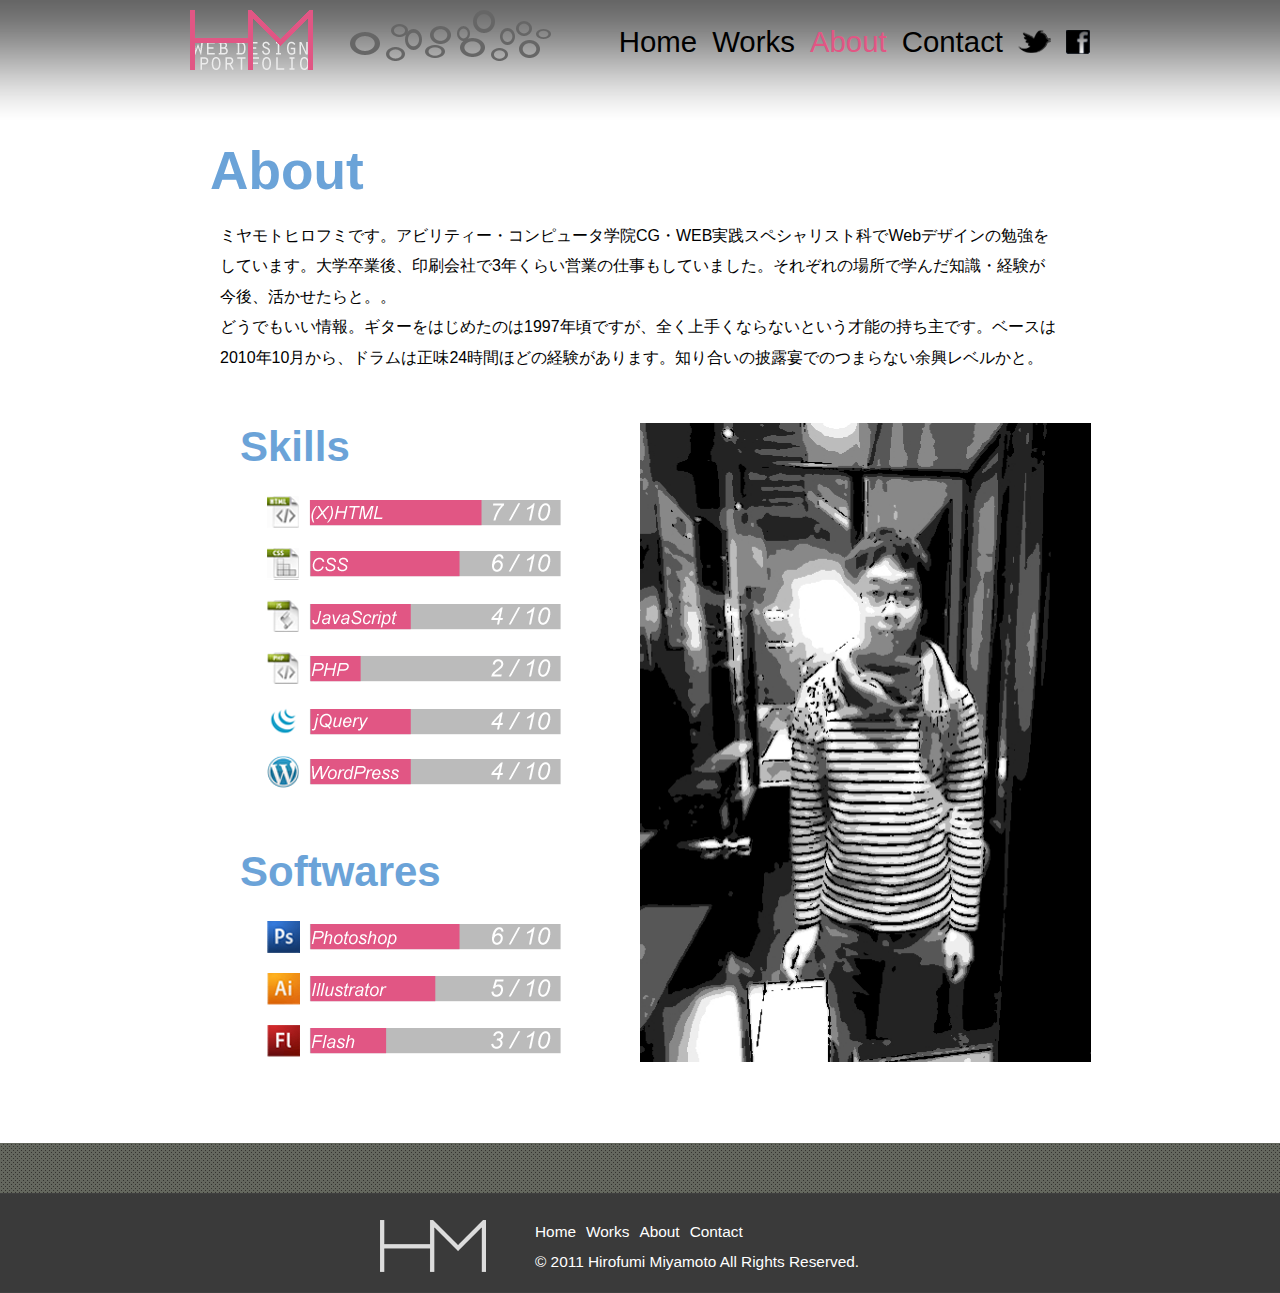
<file: about.html>
<!DOCTYPE html PUBLIC "-//W3C//DTD XHTML 1.0 Transitional//EN" "http://www.w3.org/TR/xhtml1/DTD/xhtml1-transitional.dtd">
<html xmlns="http://www.w3.org/1999/xhtml" xml:lang="ja" lang="ja" dir="ltr">
<head>
<meta http-equiv="Content-Type" content="text/html; charset=utf-8" />
<meta http-equiv="Content-Style-Type" content="text/css" />
<meta http-equiv="Content-Script-Type" content="text/javascript" />
<title>H. Miyamoto : Web Design Portfolio</title>
<link href="css/style.css" rel="stylesheet" type="text/css" media="all" />
<link href="css/jquery.lightbox-0.5.css" rel="stylesheet" type="text/css" media="all" />
<link rel="shortcut icon" href="images/fav.ico" />
<script type="text/javascript" src="http://ajax.googleapis.com/ajax/libs/jquery/1.7.1/jquery.min.js"></script>
<script type="text/javascript" src="js/jquery.lightbox-0.5.min.js"></script>
<script type="text/javascript" src="js/jquery.lightbox-0.5.pack.js"></script>
<script type="text/javascript" src="js/script.js"></script>

</head>
<body>
<div id="container">
  <!-- ヘッダー -->
  <div id="header">
    <div id="headerArea">
      <h1><a href="http://www.hirofumimiyamoto.com/"><span>Hirofumi Miyamoto Web Design Portfolio</span></a></h1>
      <img id="nazomaru" src="images/nazo_maru.png" width="201" height="51" alt="謎丸" />
      <!-- ヘッダーナビ -->
      <ul id="nav">
        <li class="btn"><a id="btnHome" href="http://www.hirofumimiyamoto.com/"><span>Home</span></a></li>
        <li class="btn"><a id="btnWorks" href="works.html"><span>Works</span></a></li>
        <li id="btnAbout" class="btn" style="color:#e15684; cursor:default"><span>About</span></li>
        <li class="btn"><a id="btnContact" href="contact.php"><span>Contact</span></a></li>
        <li><a id="btnTwitter" href="http://twitter.com/share?url=http://www.hirofumimiyamoto.com/&text=Hirofumi Miyamoto ： Web Design Portfolio" onclick="window.open(this.href, 'twitter_tweet', 'width=550, height=450,personalbar=0,toolbar=0,scrollbars=1,resizable=1'); return false;" target="_blank"><img src="images/btn_twitter.png" width="33" height="23" alt="Twitter" /><span>Twitter</span></a></li>
        <li><a id="btnFacebook" href="http://facebook.com/share.php?u=http://www.hirofumimiyamoto.com/" target="_blank"><img src="images/btn_facebook.png" width="24" height="24" alt="Facebook" /><span>Facebook</span></a></li>
      </ul>
    </div>
    <!-- ヘッダーナビここまで -->
    <div class="clear"></div>
  </div>
  <!-- ヘッダーここまで-->
  <!-- メイン -->
  <div id="main">
    <h2>About</h2>
    <div class="text">
      <p>ミヤモトヒロフミです。アビリティー・コンピュータ学院CG・WEB実践スペシャリスト科でWebデザインの勉強をしています。大学卒業後、印刷会社で3年くらい営業の仕事もしていました。それぞれの場所で学んだ知識・経験が今後、活かせたらと。。</p>
      <p>どうでもいい情報。ギターをはじめたのは1997年頃ですが、全く上手くならないという才能の持ち主です。ベースは2010年10月から、ドラムは正味24時間ほどの経験があります。知り合いの披露宴でのつまらない余興レベルかと。</p>
    </div>
    <div id="contentsArea">
      <div id="contentsLeft">
        <h3 class="doc">Skills</h3>
        <ul id="skill">
          <li class="html"><span>(X)HTML 7/10</span></li>
          <li class="css"><span>CSS 6/10</span></li>
          <li class="js"><span>Javascript 4/10</span></li>
          <li class="php"><span>PHP 2/10</span></li>
          <li class="jq"><span>jQuery 4/10</span></li>
          <li class="wp"><span>WordPress 4/10</span></li>
        </ul>
        <h3 class="doc">Softwares</h3>
        <ul id="softwares">
          <li class="ps"><span>Photoshop 6/10</span></li>
          <li class="ai"><span>Illustrator 5/10</span></li>
          <li class="fl"><span>Flash 3/10</span></li>
          <!-- <li class="etc"><span>etc.</span></li> -->
        </ul>
      </div>
      <div id="contentsRight"> <img id="aboutVisual" src="images/about_main.jpg" width="451" height="639" alt="" /> </div>
    </div>
  </div>
  <!-- メインここまで -->
  <!-- フッター -->
  <div id="footer">
    <div id="footerArea">
      <h2 class="ftLogo"><a href="http://www.hirofumimiyamoto.com/"><span>Hirofumi Miyamoto Web Design Portfolio</span></a></h2>
      <ul id="ftNav">
        <li class="ft"><a id="btnHome" href="http://www.hirofumimiyamoto.com/"><span>Home</span></a></li>
        <li class="ft"><a id="btnWorks" href="works.html"><span>Works</span></a></li>
        <li class="ft"><a id="btnAbout" href="about.html"><span>About</span></a></li>
        <li class="ft"><a id="btnContact" href="contact.php"><span>Contact</span></a></li>
      </ul>
      <p>&copy; 2011 Hirofumi Miyamoto All Rights Reserved.</p>
    </div>
    <div class="clear"></div>
  </div>
  <!-- フッターここまで -->
</div>
<script type="text/javascript">

  var _gaq = _gaq || [];
  _gaq.push(['_setAccount', 'UA-29244812-2']);
  _gaq.push(['_trackPageview']);

  (function() {
    var ga = document.createElement('script'); ga.type = 'text/javascript'; ga.async = true;
    ga.src = ('https:' == document.location.protocol ? 'https://ssl' : 'http://www') + '.google-analytics.com/ga.js';
    var s = document.getElementsByTagName('script')[0]; s.parentNode.insertBefore(ga, s);
  })();

</script>
</body>
</html>
</file>
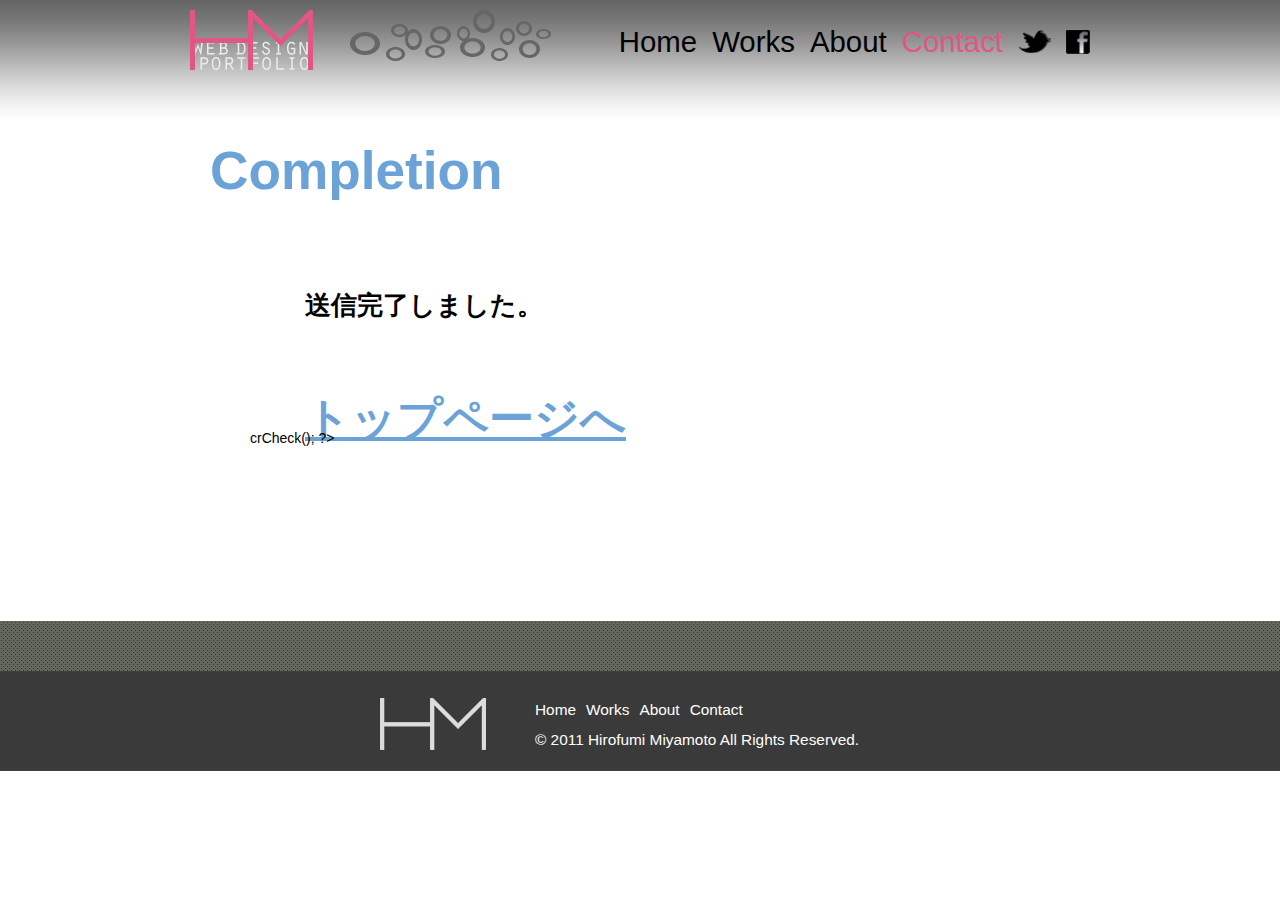
<file: completion.html>
<!DOCTYPE html PUBLIC "-//W3C//DTD XHTML 1.0 Transitional//EN" "http://www.w3.org/TR/xhtml1/DTD/xhtml1-transitional.dtd">
<html xmlns="http://www.w3.org/1999/xhtml" xml:lang="ja" lang="ja" dir="ltr">
<head>
<meta http-equiv="Content-Type" content="text/html; charset=utf-8" />
<meta http-equiv="Content-Style-Type" content="text/css" />
<meta http-equiv="Content-Script-Type" content="text/javascript" />
<title>H. Miyamoto : Web Design Portfolio</title>
<link href="css/style.css" rel="stylesheet" type="text/css" media="all" />
<link href="css/jquery.lightbox-0.5.css" rel="stylesheet" type="text/css" media="all" />
<link rel="shortcut icon" href="images/fav.ico" />
<script type="text/javascript" src="http://ajax.googleapis.com/ajax/libs/jquery/1.7.1/jquery.min.js"></script>
<script type="text/javascript" src="js/jquery.lightbox-0.5.min.js"></script>
<script type="text/javascript" src="js/jquery.lightbox-0.5.pack.js"></script>
<script type="text/javascript" src="js/script.js"></script>
<script type="text/javascript">  

$(function() {  

    $('#mainVisual a').lightBox();  

});  

</script>
</head>
<body>
<div id="container">
  <!-- ヘッダー -->
  <div id="header">
    <div id="headerArea">
      <h1><a href="http://www.hirofumimiyamoto.com/"><span>Hirofumi Miyamoto Web Design Portfolio</span></a></h1>
      <img id="nazomaru" src="images/nazo_maru.png" width="201" height="51" alt="謎丸" />
      <!-- ヘッダーナビ -->
      <ul id="nav">
        <li class="btn"><a id="btnHome" href="http://www.hirofumimiyamoto.com/"><span>Home</span></a></li>
        <li class="btn"><a id="btnWorks" href="works.html"><span>Works</span></a></li>
        <li class="btn"><a id="btnAbout" href="about.html"><span>About</span></a></li>
        <li id="btnContact" class="btn" style="color:#e15684; cursor:default"><span>Contact</span></li>
        <li><a id="btnTwitter" href="http://twitter.com/share?url=http://www.hirofumimiyamoto.com/&text=Hirofumi Miyamoto ： Web Design Portfolio" onclick="window.open(this.href, 'twitter_tweet', 'width=550, height=450,personalbar=0,toolbar=0,scrollbars=1,resizable=1'); return false;" target="_blank"><img src="images/btn_twitter.png" width="33" height="23" alt="Twitter" /><span>Twitter</span></a></li>
        <li><a id="btnFacebook" href="http://facebook.com/share.php?u=http://www.hirofumimiyamoto.com/" target="_blank"><img src="images/btn_facebook.png" width="24" height="24" alt="Facebook" /><span>Facebook</span></a></li>
      </ul>
    </div>
    <!-- ヘッダーナビここまで -->
    <div class="clear"></div>
  </div>
  <!-- ヘッダーここまで-->
  <!-- メイン -->
  <div id="main">
    <h2>Completion</h2>
    
    <div id="layout" style="height:300px;">
      <dl>
        <dt style="width: auto">
          <h3 id="completion">送信完了しました。</h3>
        </dt>
        <dt class="submit"><a href="http://www.hirofumimiyamoto.com/">トップページへ</a></dt>
      </dl>
      <?php $this->crCheck(); ?>
    </div>
  </div>
  <!-- メインここまで -->
  <!-- フッター -->
  <div id="footer">
    <div id="footerArea">
      <h2 class="ftLogo"><a href="http://www.hirofumimiyamoto.com/"><span>Hirofumi Miyamoto Web Design Portfolio</span></a></h2>
      <ul id="ftNav">
        <li class="ft"><a id="btnHome" href="http://www.hirofumimiyamoto.com/"><span>Home</span></a></li>
        <li class="ft"><a id="btnWorks" href="works.html"><span>Works</span></a></li>
        <li class="ft"><a id="btnAbout" href="about.html"><span>About</span></a></li>
        <li class="ft"><a id="btnContact" href="contact.php"><span>Contact</span></a></li>
      </ul>
      <p>&copy; 2011 Hirofumi Miyamoto All Rights Reserved.</p>
    </div>
    <div class="clear"></div>
  </div>
  <!-- フッターここまで -->
</div>
<script type="text/javascript">

  var _gaq = _gaq || [];
  _gaq.push(['_setAccount', 'UA-29244812-2']);
  _gaq.push(['_trackPageview']);

  (function() {
    var ga = document.createElement('script'); ga.type = 'text/javascript'; ga.async = true;
    ga.src = ('https:' == document.location.protocol ? 'https://ssl' : 'http://www') + '.google-analytics.com/ga.js';
    var s = document.getElementsByTagName('script')[0]; s.parentNode.insertBefore(ga, s);
  })();

</script>
</body>
</html>
</file>
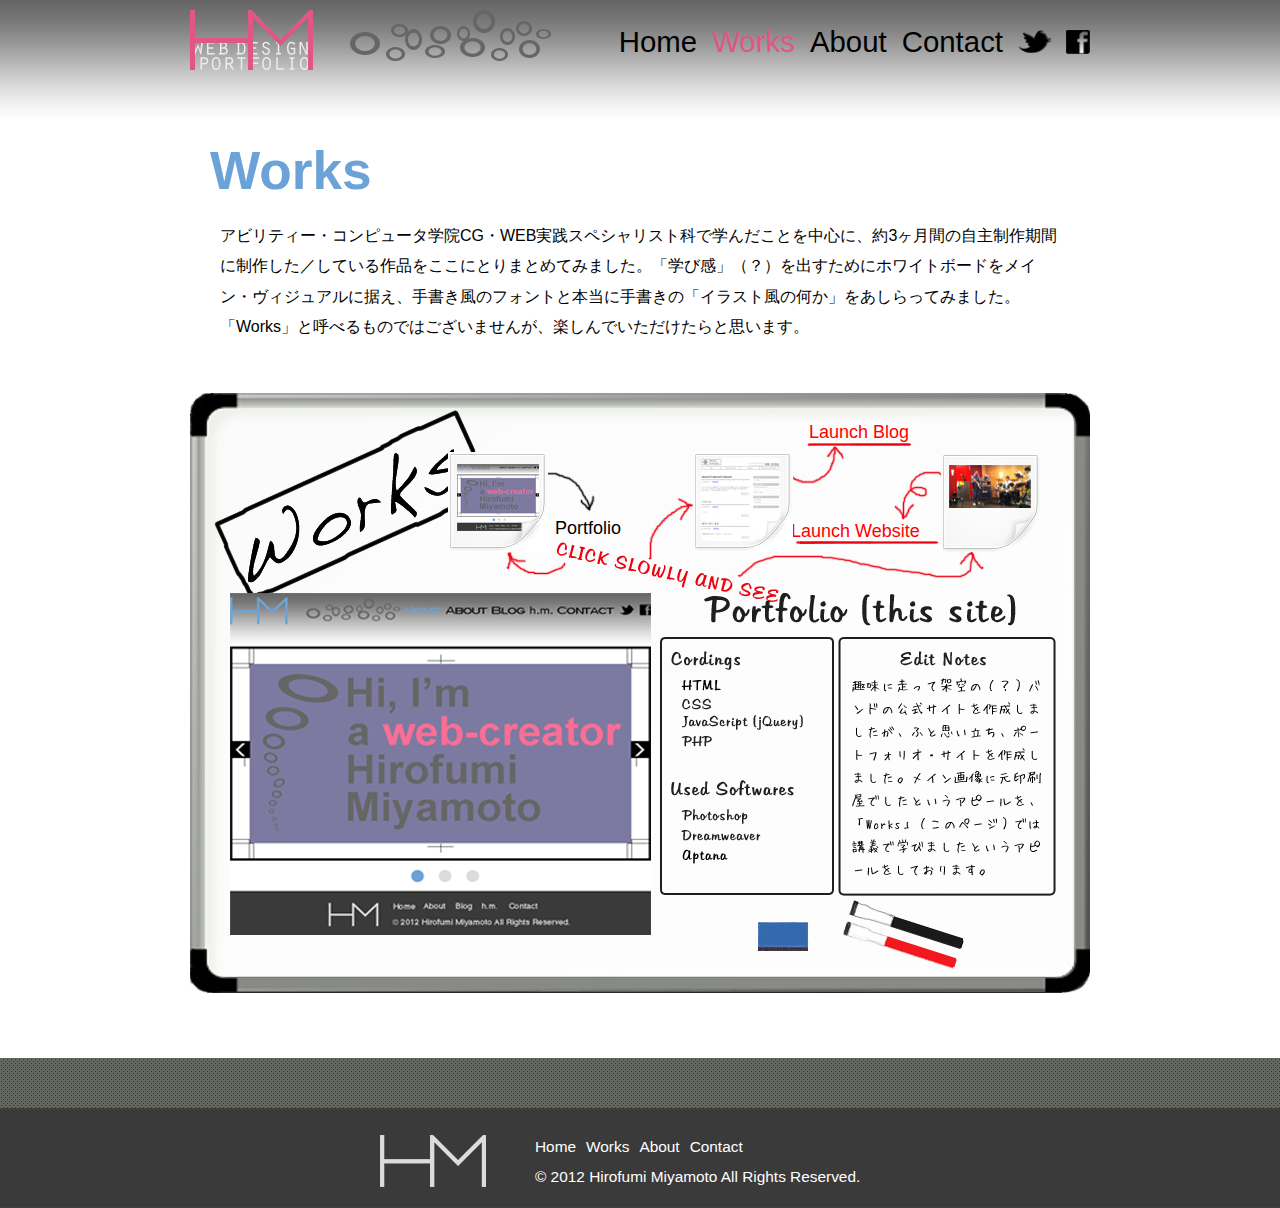
<file: works.html>
<!DOCTYPE html PUBLIC "-//W3C//DTD XHTML 1.0 Transitional//EN" "http://www.w3.org/TR/xhtml1/DTD/xhtml1-transitional.dtd">
<html xmlns="http://www.w3.org/1999/xhtml" xml:lang="ja" lang="ja" dir="ltr">
<head>
<meta http-equiv="Content-Language" content="ja" />
<meta http-equiv="Content-Type" content="text/html; charset=utf-8" />
<meta http-equiv="Content-Style-Type" content="text/css" />
<meta http-equiv="Content-Script-Type" content="text/javascript" />
<title>H. Miyamoto : Web Design Portfolio</title>
<link href="css/style.css" rel="stylesheet" type="text/css" media="all" />
<link rel="shortcut icon" href="images/fav.ico" />
<script type="text/javascript" src="http://ajax.googleapis.com/ajax/libs/jquery/1.7.1/jquery.min.js"></script>
<script type="text/javascript" src="js/script.js"></script>
</head>

<body>
<div id="container">

<!-- ヘッダー -->
<div id="header">
	<div id="headerArea">

	<h1><a href="http://www.hirofumimiyamoto.com/"><span>Hirofumi Miyamoto Web Design Portfolio</span></a></h1>
	<img id="nazomaru" src="images/nazo_maru.png" width="201" height="51" alt="謎丸" />

<!-- ヘッダーナビ -->
	<ul id="nav">
		<li class="btn"><a id="btnHome" href="http://www.hirofumimiyamoto.com/"><span>Home</span></a></li>
    	<li id="btnWorks" class="btn" style="color:#e15684; cursor:default"><span>Works</span></li>
    	<li class="btn"><a id="btnAbout" href="about.html"><span>About</span></a></li>
    	<li class="btn"><a id="btnContact" href="contact.php"><span>Contact</span></a></li>
    	<li><a id="btnTwitter" href="http://twitter.com/share?url=http://www.hirofumimiyamoto.com/&text=Hirofumi Miyamoto ： Web Design Portfolio" onclick="window.open(this.href, 'twitter_tweet', 'width=550, height=450,personalbar=0,toolbar=0,scrollbars=1,resizable=1'); return false;" target="_blank"><img src="images/btn_twitter.png" width="33" height="23" alt="Twitter" /><span>Twitter</span></a></li>
    	<li><a id="btnFacebook" href="http://facebook.com/share.php?u=http://www.hirofumimiyamoto.com/" target="_blank"><img src="images/btn_facebook.png" width="24" height="24" alt="Facebook" /><span>Facebook</span></a></li>
	</ul>
    </div>
<!-- ヘッダーナビここまで -->

<div class="clear"></div>
</div>
<!-- ヘッダーここまで-->

<!-- メイン -->
<div id="main">

	<h2>Works</h2>
	<div class="text">
	  <p>アビリティー・コンピュータ学院CG・WEB実践スペシャリスト科で学んだことを中心に、約3ヶ月間の自主制作期間に制作した／している作品をここにとりまとめてみました。「学び感」（？）を出すためにホワイトボードをメイン・ヴィジュアルに据え、手書き風のフォントと本当に手書きの「イラスト風の何か」をあしらってみました。</p>
	  <p>「Works」と呼べるものではございませんが、楽しんでいただけたらと思います。</p>
	</div>
    
    <div id="mainVisual">
    	<div id="whiteBoard">
        	<ul id="cap">
            	<li id="cap-port">Portfolio</li>
                <li id="cap-blog"><a target="blank" href="http://www.hirofumimiyamoto.com/blog/">Launch Blog</a></li>
                <li id="cap-web"><a target="blank" href="http://www.hirofumimiyamoto.com/the_band/">Launch Website</a></li>
            </ul>
			<ul>
			<li><a href="images/works_image_port.png" title="クリックで下に解説表示" id="paper-port" class="paper"><img src="images/paper_port.jpg" /></a></li>
                <li><a href="images/works_image_blog.png" title="クリックで下に解説表示" id="paper-blog" class="paper"><img src="images/paper_blog.jpg" /></a></li>
                <li><a href="images/works_image_band.png" title="クリックで下に解説表示" id="paper-band" class="paper"><img src="images/paper_band.jpg" /></a></li>
            </ul>

            <img id="ex-img" src="images/works_image_port.png" />
          <!--
          <div id="white-right">
          <h3>This Site (Portfolio)</h3>
            
            <div id="text-left">
              <h4 class="cd">Cordings</h4>
                <p>HTML</p>
                <p>CSS</p>
                <p>JavaScript (jQuery)</p>
                <p>PHP</p>
              <h4 class="us">Used Softwares</h4>
                <p>Photoshop</p>
                <p>Dreamweaver</p>
            </div>
            
            <div id="text-right">
              <h4>Edit Notes</h4>
                <p>テキストテキストテキストテキストテキストテキストテキストテキストテキストテキストテキストテキストテキストテキストテキストテキストテキストテキストテキストテキストテキストテキストテキストテキストテキストテキストテキストテキストテキストテキストテキストテキストテキストテキストテキストテキストテキストテキストテキストテキストテキス。</p>
            </div>
            -->
          </div>
        
        </div>
    </div>

</div>
<!-- メインここまで -->

<!-- フッター -->
<div id="footer">
	<div id="footerArea">
		
		<h2 class="ftLogo"><a href="http://www.hirofumimiyamoto.com/"><span>Hirofumi Miyamoto Web Design Portfolio</span></a></h2>

		<ul id="ftNav">
			<li class="ft"><a id="btnHome" href="http://www.hirofumimiyamoto.com/"><span>Home</span></a></li>
    		<li class="ft"><a id="btnWorks" href="works.html"><span>Works</span></a></li>
    		<li class="ft"><a id="btnAbout" href="about.html"><span>About</span></a></li>
    		<li class="ft"><a id="btnContact" href="contact.php"><span>Contact</span></a></li>
		</ul>
		
		<p>&copy; 2012 Hirofumi Miyamoto All Rights Reserved.</p>
	</div>
	<div class="clear"></div>
</div>
<!-- フッターここまで -->

</div>
<script type="text/javascript">

  var _gaq = _gaq || [];
  _gaq.push(['_setAccount', 'UA-29244812-2']);
  _gaq.push(['_trackPageview']);

  (function() {
    var ga = document.createElement('script'); ga.type = 'text/javascript'; ga.async = true;
    ga.src = ('https:' == document.location.protocol ? 'https://ssl' : 'http://www') + '.google-analytics.com/ga.js';
    var s = document.getElementsByTagName('script')[0]; s.parentNode.insertBefore(ga, s);
  })();

</script>
</body>
</html>
</file>
<file: css/style.css>
@charset "utf-8";
/* CSS Document */

/*******************************************/

/* 基本 */

/*******************************************/

body,div,h1,h2,h3,h4,ul,li,a,span,p,form,dl,dt,dd,input,textarea {
	margin:0;
	padding:0;
}

.clear {
	clear:both;
}

body {
	font-family:"ヒラギノ角ゴ Pro W3", "Hiragino Kaku Gothic Pro", "メイリオ", Meiryo, Osaka, "ＭＳ Ｐゴシック", "MS PGothic", sans-serif, Arial, Helvetica, sans-serif;
	font-size:14px;
}

a,a:link,a:visited,a img,input {
	border-style:none;
	outline:none;
}

/*******************************************/

/* 共通ヘッダー */

/*******************************************/

#header {
	background-image:url(../images/header_bg.jpg);
	background-repeat:repeat-x;
	width:100%;
	height:120px;
}

#headerArea {
	width:900px;
	height:120px;
	margin-left:auto;
	margin-right:auto;
}

h1 a {
	display:inline-block;
	width:123px;
	height:60px;
	background-image:url(../images/hd_logo.png);
	background-repeat:no-repeat;
	margin-top:10px;
	float:left;
}

h1 span {
	display:none;
}

img#nazomaru {
	margin-top:10px;
	margin-left:37px;
	float:left;
}

ul#nav {
	float:right;
	margin-top:30px;
	list-style-type:none;
	display:inline;
}

ul#nav li {
	display:block;
	float:left;
	margin-left:15px;
	font-family:Arial, Helvetica, sans-serif;
	font-size:2.1em;
}

.btn {
	margin-top:-5px;
}

a.btn {
	margin-top:-5px;
}

li a.btn {
	margin-top:-5px;
}

ul#nav li a {
	text-decoration:none;
	color:#000;
}

ul#nav li a:hover {
	color:#e15684;
}

a#btnTwitter {
	display:inline-block;
	background-image:url(../images/twitbird.png);
	background-repeat:no-repeat;
	width:33px;
	height:24px;
}

a#btnFacebook {
	display:inline-block;
	background-image:url(../images/btn_facebook.png);
	background-repeat:no-repeat;
	width:24px;
	height:24px;
}

a#btnTwitter span {
	display:none;
}

a#btnFacebook span {
	display:none;
}

/*******************************************/

/* 共通メイン */

/*******************************************/

#main {
	width:900px;
	margin-left:auto;
	margin-right:auto;
}

#main h2 {
	font-family:Arial, Helvetica, sans-serif;
	font-size:3.8em;
	font-weight:bold;
	color:#6ba3d8;
	margin:20px 20px;
}

#main .text {
	margin-top:20px;
	margin-bottom:50px;
}

#main .text p {
	width:840px;
	margin-left:auto;
	margin-right:auto;
	font-size:16px;
	line-height:1.9;
}

/*******************************************/

/* Worksコンテンツ */

/*******************************************/

#mainVisual {
	background-image:url(../images/whiteboard.jpg);
	background-repeat:no-repeat;
	width:900px;
	height:600px;
	z-index:-1;
}

#whiteBoard {
	position:absolute;
	z-index:1;
}

#whiteBoard ul {
	list-style-type:none;
}

#whiteBoard ul#cap li#cap-port {
	font-family:"Lucida Sans Unicode", "Lucida Grande", sans-serif;
	font-size:18px;
	position:absolute;
	left:365px;
	top:125px;
}

#whiteBoard ul#cap li#cap-blog a {
	font-family:"Lucida Sans Unicode", "Lucida Grande", sans-serif;
	font-size:18px;
	color:red;
	width:120px;
	text-decoration:none;
	position:absolute;
	left:619px;
	top:29px;
}

#whiteBoard ul#cap li#cap-web a {
	font-family:"Lucida Sans Unicode", "Lucida Grande", sans-serif;
	font-size:18px;
	color:red;
	width:150px;
	text-decoration:none;
	position:absolute;
	left:601px;
	top:128px;
}

#whiteBoard ul#cap li#cap-blog a:hover {
	color:#6b000f;
	font-size:20px;
}

#whiteBoard ul#cap li#cap-web a:hover {
	color:#6b000f;
	font-size:20px;
}

#whiteBoard ul li a#paper-port {
	position:absolute;
	left:258px;
	top:59px;
	width:100px;
	height:100px;
}

#whiteBoard ul li a#paper-blog {
	position:absolute;
	left:503px;
	top:59px;
	width:100px;
	height:100px;
}

#whiteBoard ul li a#paper-band {
	position:absolute;
	left:751px;
	top:59px;
	width:100px;
	height:100px;
}

img#ex-img {
	list-style-type:none;
	position:absolute;
	top:200px;
	left:40px;
}

#white-right {
	position:absolute;
	top:190px;
	left:480px;
	width:400px;
	height:303px;
}

#white-right h3 {
	padding:0 70px;
	font-size:1.69em;
}

#white-right #text-left {
	float:left;
	width:145px;
	height:265px;
	border:solid 3px #1e1e1e;
	border-radius:3px;
}

#white-right h4 {
	padding:5px 5px;
}

#white-right #text-left h4.us {
	margin-top:10px;
}

#white-right p {
	font-size:0.95em;
	margin-left:10px;
}

#white-right #text-left p {
	margin-left:10px;
}

#white-right #text-right {
	float:right;
	width:210px;
	height:265px;
	border:solid 3px #1e1e1e;
	border-radius:3px;
	margin-right:20px;
}

/*******************************************/

/* Aboutコンテンツ */

/*******************************************/

#contentsArea {
	width:900px;
	height:655px;
	position:relative;
}

#contentsArea h3.doc {
	font-family:Arial, Helvetica, sans-serif;
	font-size:3.0em;
	font-weight:bold;
	color:#6ba3d8;
	margin:0 50px 25px;;
}

#contentsArea #contentsLeft {
	width:450px;
	float:left;
}

#contentsArea ul {
	list-style-type:none;
	margin-left:77px;
}

#contentsArea ul#skill {
	margin-bottom:60px;
}

#contentsArea ul li {
	margin-bottom:20px;
}

#contentsArea ul li span {
	display:none;
}

.html {
	background-image:url(../images/about_html.gif);
	background-repeat:no-repeat;
	height:32px;
}

.css {
	background-image:url(../images/about_css.gif);
	background-repeat:no-repeat;
	height:32px;
}

.js {
	background-image:url(../images/about_js.gif);
	background-repeat:no-repeat;
	height:32px;
}

.php {
	background-image:url(../images/about_php.gif);
	background-repeat:no-repeat;
	height:32px;
}

.jq {
	background-image:url(../images/about_jq.gif);
	background-repeat:no-repeat;
	height:32px;
}

.wp {
	background-image:url(../images/about_wp.gif);
	background-repeat:no-repeat;
	height:32px;
}

.ps {
	background-image:url(../images/about_ps.gif);
	background-repeat:no-repeat;
	height:32px;
}

.ai {
	background-image:url(../images/about_ai.gif);
	background-repeat:no-repeat;
	height:32px;
}

.fl {
	background-image:url(../images/about_fl.gif);
	background-repeat:no-repeat;
	height:32px;
}

.etc {
	background-image:url(../images/about_etc.gif);
	background-repeat:no-repeat;
	height:32px;
}

.etc span {
	margin-left:65px;
	position:absolute;
	top:615px;
}

#contentsArea #contentsRight {
	width:450px;
	float:right;
}

/*******************************************/

/* コンタクトフォーム */

/*******************************************/

#main .baseLayout {
	width:780px;
	height:720px;
	margin-left:auto;
	margin-right:auto;
	margin-top:55px;
	background-image:url(../images/contact_bg.gif);
	background-repeat:no-repeat;
}

#main #layout {
	width:780px;
	margin-left:auto;
	margin-right:auto;
	margin-top:55px;
}

#main #layout dl {
	width:100%;
	margin:auto;
	padding-top:3px;
}

#layout dd input,textarea,select {
	border:solid 5px #4f4f4f;
	border-radius:5px;
	font-size:100%;
}

#layout dt, #layout dd {
	line-height:23px;
	text-align:left;
}

#layout dd {
	padding:10px 0;
	margin-left:55px;
	margin-right:55px;
}

#layout dd.confirm {
	font-size:1.4em;
	padding:10px 0;
	margin-left:55px;
	margin-right:55px;
	border-bottom:dotted 2px #999;
}

#layout dt {
	font-size:1.6em;
	font-weight:bold;
	margin-top:35px;
	margin-left:55px;
	margin-right:55px;
}

#layout input {
	height:2.0em;
	width:380px;
}

#layout input#back,input#submit {
	width:136px;
	height:68px;
	margin-top:50px;
}

input value {
	display:none;
}

#layout input.button {
	width:136px;
	height:68px;
	cursor:pointer;
	border:none;
	margin-top:-20px;
	background-image:url(../images/contact_confirm_on.gif);
	background-repeat:no-repeat;
	width:136px;
	height:68px;
}

#layout input.button:hover {
	background-position:left bottom;
}

#back {
	background-image:url(../images/contact_back_on.gif);
	background-repeat:no-repeat;
	width:136px;
	height:68px;
	cursor:pointer;
}

#back:hover {
	background-position:left bottom;
}

#submit {
	background-image:url(../images/contact_submit_on.gif);
	background-repeat:no-repeat;
	width:136px;
	height:68px;
	cursor:pointer;
}

#submit:hover {
	background-position:left bottom;
}

#layout .type-red {
	color:red;
	font-weight:bold;
}

#layout p {
	font-weight:bold;
}

#layout p.note {
	line-height:1.7;
}

#layout a {
	color:#6ba3d8;
	font-size:2.0em;
}

#layout h3#completion {
	margin-bottom:90px;
}

#layout .ERR {
	color:red;
	font-size:1.4em;
}

#copyright {
	display: none;
}

#copyright a {
	float:right;
	font-size:0.8em;
	margin-top:40px;
	margin-right:10px;
}

/*******************************************/

/* 共通フッター */

/*******************************************/

#footer {
	background-image:url(../images/footer_bg.gif);
	background-repeat:repeat-x;
	width:100%;
	height:150px;
	color:#fff;
	margin-top:65px;
}

#footerArea {
	width:520px;
	height:150px;
	margin-left:auto;
	margin-right:auto;
	position:relative;
}

#footerArea h2.ftLogo a {
	display:inline-block;
	width:106px;
	height:52px;
	background-image:url(../images/footer_logo.png);
	background-repeat:no-repeat;
	margin-top:77px;
	margin-right:30px;
	float:left;
}

#footerArea h2.ftLogo a span {
	display:none;
}

#footerArea ul#ftNav {
	float:right;
	list-style-type:none;
	display:inline;
	position:absolute;
	top:80px;
	left:145px;
}

ul#ftNav li.ft {
	display:block;
	float:left;
	margin-left:10px;
}

ul#ftNav li.ft a {
	text-decoration:none;
	color:#fff;
	font-size:1.1em;
}

ul#ftNav li.ft a:hover {
	text-decoration:underline;
}

#footerArea p {
	font-size:1.1em;
	float:left;
	position:absolute;
	top:110px;
	left:155px;
}
</file>
